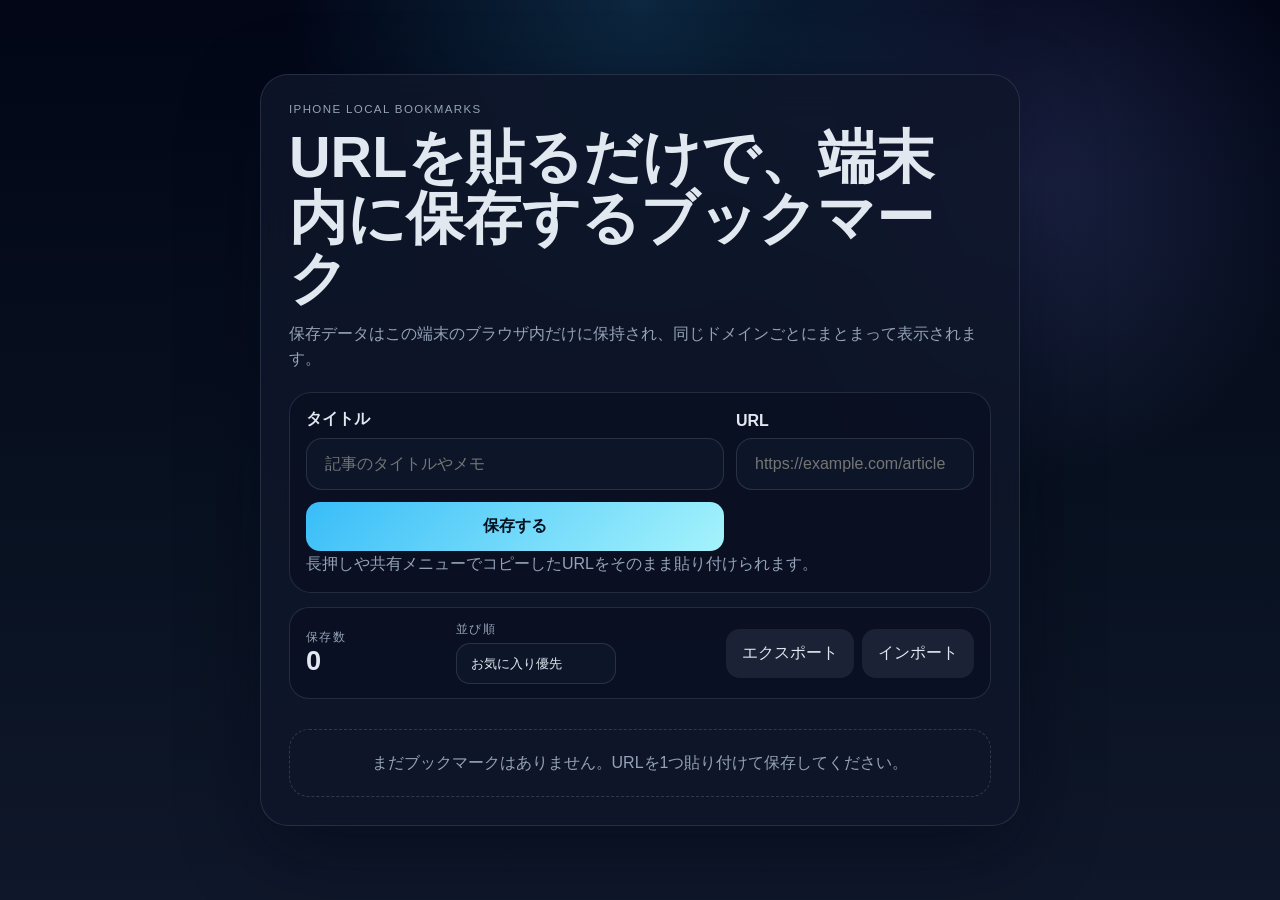
<file: index.html>
<!doctype html>
<html lang="ja">
  <head>
    <meta charset="UTF-8" />
    <meta name="viewport" content="width=device-width, initial-scale=1, viewport-fit=cover" />
    <meta name="theme-color" content="#0f172a" />
    <meta name="apple-mobile-web-app-capable" content="yes" />
    <meta name="apple-mobile-web-app-status-bar-style" content="black-translucent" />
    <title>Local Bookmark PWA</title>
    <link rel="manifest" href="./manifest.webmanifest" />
    <link rel="apple-touch-icon" href="./icon.svg" />
    <link rel="stylesheet" href="./styles.css" />
  </head>
  <body>
    <div class="app-shell">
      <main class="app-card">
        <section class="hero">
          <p class="eyebrow">iPhone local bookmarks</p>
          <h1>URLを貼るだけで、端末内に保存するブックマーク</h1>
          <p class="lede">保存データはこの端末のブラウザ内だけに保持され、同じドメインごとにまとまって表示されます。</p>
        </section>

        <section class="composer" aria-label="bookmark composer">
          <form id="bookmark-form" class="composer-form">
            <label class="field" for="bookmark-title">
              <span>タイトル</span>
              <input id="bookmark-title" name="title" type="text" autocomplete="off" autocapitalize="off" spellcheck="false" placeholder="記事のタイトルやメモ" />
            </label>
            <label class="field" for="bookmark-url">
              <span>URL</span>
              <input id="bookmark-url" name="url" type="url" inputmode="url" autocomplete="off" autocapitalize="off" spellcheck="false" placeholder="https://example.com/article" required />
            </label>
            <button type="submit" class="primary-action">保存する</button>
          </form>
          <p class="hint">長押しや共有メニューでコピーしたURLをそのまま貼り付けられます。</p>
        </section>

        <section class="toolbar">
          <div>
            <p class="toolbar-label">保存数</p>
            <strong id="bookmark-count">0</strong>
          </div>
          <label class="sort-control" for="sort-mode">
            <span>並び順</span>
            <select id="sort-mode" name="sort-mode">
              <option value="favorite-first" selected>お気に入り優先</option>
              <option value="newest">新しい順</option>
              <option value="oldest">古い順</option>
            </select>
          </label>
          <div class="toolbar-actions">
            <button id="export-data" class="ghost-action" type="button">エクスポート</button>
            <button id="import-data" class="ghost-action" type="button">インポート</button>
          </div>
        </section>

        <input id="import-file" class="visually-hidden" type="file" accept="application/json" />

        <nav id="domain-tabs" class="domain-tabs" aria-label="ドメインのタブ"></nav>

        <section id="bookmark-list" class="bookmark-list" aria-label="saved bookmarks"></section>
      </main>
    </div>

    <script src="./app.js" type="module"></script>
  </body>
</html>
</file>
<file: styles.css>
:root {
  color-scheme: dark;
  --bg: #081120;
  --bg-accent: rgba(59, 130, 246, 0.2);
  --card: rgba(15, 23, 42, 0.82);
  --card-border: rgba(148, 163, 184, 0.18);
  --text: #e2e8f0;
  --muted: #94a3b8;
  --primary: #38bdf8;
  --primary-strong: #0ea5e9;
  --danger: #f87171;
  --shadow: 0 24px 80px rgba(2, 6, 23, 0.45);
}

* {
  box-sizing: border-box;
}

html {
  min-height: 100%;
  background:
    radial-gradient(circle at top, rgba(56, 189, 248, 0.18), transparent 32%),
    radial-gradient(circle at 80% 20%, rgba(129, 140, 248, 0.18), transparent 24%),
    linear-gradient(180deg, #020617 0%, #081120 55%, #0f172a 100%);
}

body {
  margin: 0;
  min-height: 100vh;
  font-family: -apple-system, BlinkMacSystemFont, "Segoe UI", sans-serif;
  color: var(--text);
  -webkit-font-smoothing: antialiased;
  text-rendering: optimizeLegibility;
}

button,
input {
  font: inherit;
}

button {
  border: 0;
}

.app-shell {
  min-height: 100vh;
  padding: 20px;
  display: grid;
  place-items: center;
}

.app-card {
  width: min(100%, 760px);
  padding: 24px;
  border: 1px solid var(--card-border);
  border-radius: 28px;
  background: var(--card);
  backdrop-filter: blur(20px);
  box-shadow: var(--shadow);
}

.hero {
  display: grid;
  gap: 12px;
  margin-bottom: 20px;
}

.eyebrow,
.toolbar-label {
  margin: 0;
  letter-spacing: 0.12em;
  text-transform: uppercase;
  font-size: 0.72rem;
  color: var(--muted);
}

h1 {
  margin: 0;
  font-size: clamp(2rem, 6vw, 3.6rem);
  line-height: 1.05;
}

.lede,
.hint,
.empty-state,
.bookmark-meta,
.bookmark-url,
.bookmark-subtitle {
  margin: 0;
  color: var(--muted);
  line-height: 1.6;
}

.composer,
.toolbar,
.group,
.bookmark,
.status {
  border: 1px solid var(--card-border);
  background: rgba(2, 6, 23, 0.25);
}

.composer {
  padding: 16px;
  border-radius: 22px;
  margin-bottom: 14px;
}

.composer-form {
  display: grid;
  gap: 12px;
}

.field {
  display: grid;
  gap: 8px;
}

.field span,
.group-header {
  font-weight: 600;
}

.field input {
  width: 100%;
  border-radius: 16px;
  border: 1px solid rgba(148, 163, 184, 0.2);
  background: rgba(15, 23, 42, 0.92);
  color: var(--text);
  padding: 16px 18px;
  outline: none;
}

.field input:focus {
  border-color: rgba(56, 189, 248, 0.7);
  box-shadow: 0 0 0 4px rgba(56, 189, 248, 0.16);
}

.primary-action,
.ghost-action,
.bookmark-action {
  border-radius: 14px;
  padding: 14px 16px;
  cursor: pointer;
  transition: transform 160ms ease, opacity 160ms ease, background 160ms ease;
}

.primary-action {
  color: #03111f;
  background: linear-gradient(135deg, var(--primary), #a5f3fc);
  font-weight: 700;
}

.ghost-action,
.bookmark-action {
  color: var(--text);
  background: rgba(148, 163, 184, 0.12);
}

.primary-action:hover,
.ghost-action:hover,
.bookmark-action:hover {
  transform: translateY(-1px);
}

.toolbar {
  display: flex;
  flex-wrap: wrap;
  align-items: center;
  justify-content: space-between;
  gap: 12px;
  padding: 14px 16px;
  border-radius: 20px;
  margin-bottom: 10px;
}

.sort-control {
  display: grid;
  gap: 6px;
  min-width: 160px;
}

.sort-control span {
  font-size: 0.72rem;
  letter-spacing: 0.12em;
  text-transform: uppercase;
  color: var(--muted);
}

.sort-control select {
  appearance: none;
  border: 1px solid rgba(148, 163, 184, 0.2);
  border-radius: 14px;
  background: rgba(15, 23, 42, 0.92);
  color: var(--text);
  padding: 12px 14px;
  outline: none;
}

.sort-control select:focus {
  border-color: rgba(56, 189, 248, 0.7);
  box-shadow: 0 0 0 4px rgba(56, 189, 248, 0.16);
}

#bookmark-count {
  font-size: 1.7rem;
}

.status {
  display: none;
  padding: 12px 14px;
  border-radius: 18px;
  margin-bottom: 14px;
  color: #cbd5e1;
}

.status.visible {
  display: block;
}

.domain-tabs {
  display: flex;
  gap: 8px;
  overflow-x: auto;
  padding-bottom: 8px;
  margin-bottom: 12px;
  scrollbar-width: none;
}

.domain-tabs::-webkit-scrollbar {
  display: none;
}

.domain-tab {
  display: inline-flex;
  align-items: center;
  justify-content: space-between;
  gap: 12px;
  min-width: 180px;
  padding: 12px 14px;
  border-radius: 18px;
  border: 1px solid rgba(148, 163, 184, 0.18);
  background: rgba(2, 6, 23, 0.42);
  color: var(--text);
  cursor: pointer;
  flex: none;
}

.domain-tab.active {
  border-color: rgba(56, 189, 248, 0.65);
  box-shadow: inset 0 0 0 1px rgba(56, 189, 248, 0.12);
  background: linear-gradient(135deg, rgba(56, 189, 248, 0.18), rgba(2, 6, 23, 0.48));
}

.domain-tab-name {
  font-weight: 700;
  overflow: hidden;
  text-overflow: ellipsis;
  white-space: nowrap;
}

.domain-tab-meta {
  display: inline-flex;
  align-items: center;
  gap: 8px;
  color: var(--muted);
  font-size: 0.85rem;
}

.domain-tab-favorite {
  color: #fde68a;
}

.toolbar-actions {
  display: flex;
  flex-wrap: wrap;
  gap: 8px;
}

.visually-hidden {
  position: absolute;
  width: 1px;
  height: 1px;
  padding: 0;
  margin: -1px;
  overflow: hidden;
  clip: rect(0, 0, 0, 0);
  white-space: nowrap;
  border: 0;
}

.bookmark-list {
  display: grid;
  gap: 14px;
}

.group {
  border-radius: 22px;
  padding: 16px;
  background:
    linear-gradient(180deg, rgba(15, 23, 42, 0.94), rgba(2, 6, 23, 0.84)),
    rgba(2, 6, 23, 0.25);
  box-shadow: 0 16px 40px rgba(2, 6, 23, 0.22);
}

.group-header {
  display: flex;
  align-items: center;
  justify-content: space-between;
  gap: 10px;
  margin-bottom: 12px;
}

.badge {
  border-radius: 999px;
  padding: 6px 10px;
  font-size: 0.8rem;
  background: rgba(56, 189, 248, 0.14);
  color: #bae6fd;
}

.group-items {
  display: grid;
  gap: 10px;
}

.bookmark {
  display: grid;
  gap: 10px;
  padding: 16px;
  border-radius: 20px;
  background: linear-gradient(180deg, rgba(15, 23, 42, 0.9), rgba(2, 6, 23, 0.7));
  box-shadow: 0 12px 24px rgba(2, 6, 23, 0.2);
}

.bookmark.favorite {
  border-color: rgba(250, 204, 21, 0.7);
  box-shadow:
    inset 0 0 0 1px rgba(250, 204, 21, 0.18),
    0 16px 36px rgba(250, 204, 21, 0.08);
}

.bookmark-top {
  display: flex;
  align-items: start;
  justify-content: space-between;
  gap: 12px;
}

.bookmark-title-wrap {
  display: flex;
  align-items: start;
  gap: 10px;
}

.favorite-toggle {
  width: 2.4rem;
  height: 2.4rem;
  flex: none;
  border-radius: 999px;
  border: 1px solid rgba(148, 163, 184, 0.2);
  background: rgba(15, 23, 42, 0.9);
  color: #cbd5e1;
  font-size: 1.1rem;
  line-height: 1;
  display: grid;
  place-items: center;
}

.favorite-toggle.active {
  border-color: rgba(250, 204, 21, 0.75);
  background: rgba(250, 204, 21, 0.16);
  color: #facc15;
  box-shadow: 0 0 0 4px rgba(250, 204, 21, 0.08);
}

.bookmark-title {
  margin: 0;
  font-size: 1.05rem;
  font-weight: 700;
  overflow-wrap: anywhere;
}

.bookmark-actions {
  display: flex;
  flex-wrap: wrap;
  gap: 8px;
}

.bookmark-action.delete {
  color: #fecaca;
}

.empty-state {
  padding: 20px 16px;
  text-align: center;
  border-radius: 20px;
  border: 1px dashed rgba(148, 163, 184, 0.25);
}

@media (min-width: 640px) {
  .app-card {
    padding: 28px;
  }

  .composer-form {
    grid-template-columns: 1fr auto;
    align-items: end;
  }

  .primary-action {
    min-width: 120px;
  }
}
</file>
